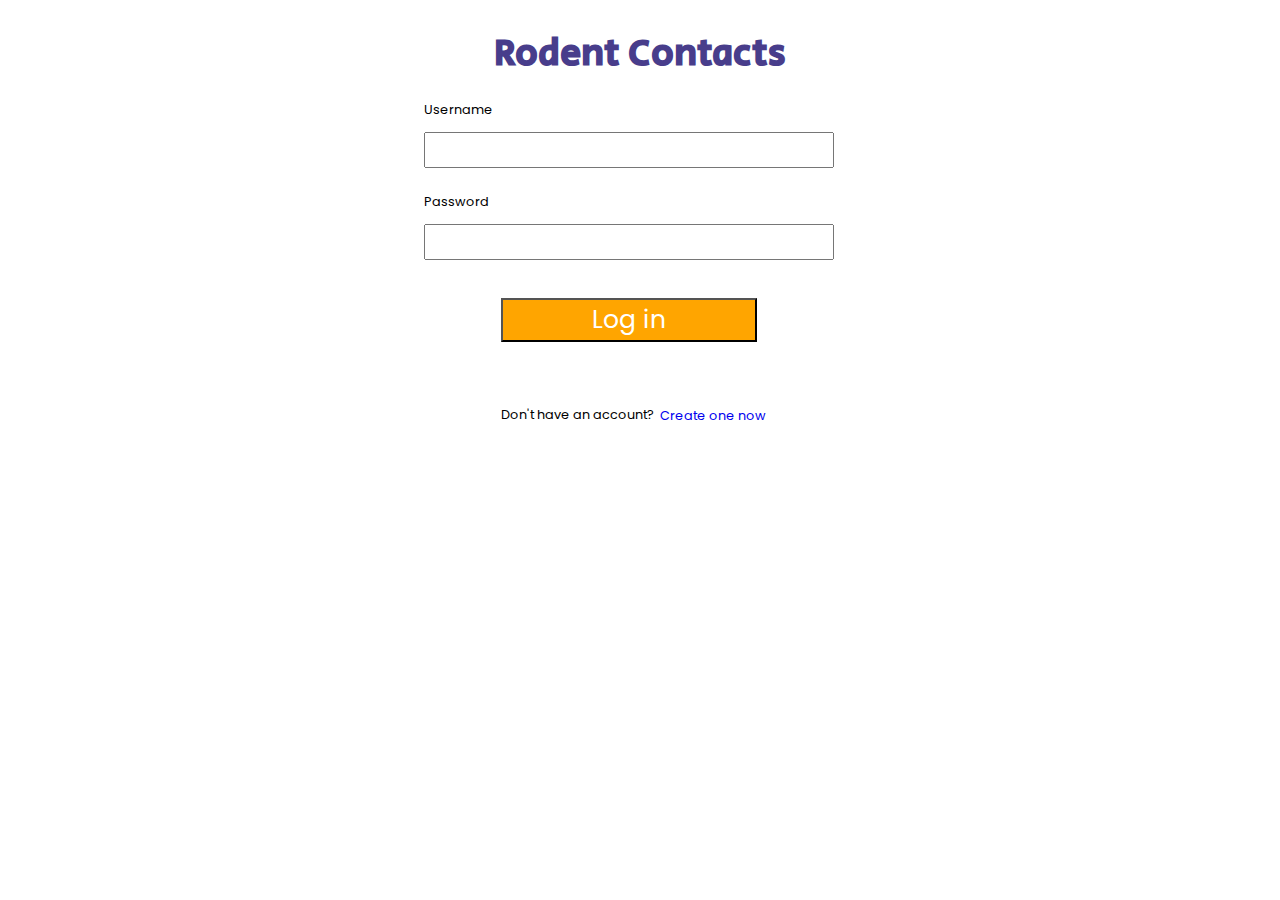
<file: index.html>
<html>
    <head>
        <title>Rodent Contacts Manager</title>
        <script type="text/javascript" src="js/code.js"></script>
        <link href="css/styles.css" rel="stylesheet">
        <link href="https://fonts.googleapis.com/css?family=Secular One" rel="stylesheet">
        <link href="https://fonts.googleapis.com/css?family=Poppins" rel="stylesheet">

        <script type="text/javascript">
            document.addEventListener('DOMContentLoaded', function() 
            {
                loadLogin();
            }, false);
        </script>
    </head>

    <body>
        <h1 id="title">Rodent Contacts</h1>

        <div id="launchDiv">
            <!-- Sign in form -->
            <form id="frmLogin">
                <span class="lblLogin">Username</span>
                <input type="text" id="txtUsername" class="txtInput"/><br />

                <span class="lblLogin">Password</span>
                <input type="password" id="txtPassword" class="txtInput"/><br />

                <button type="button" id="btnLogin" onclick="doLogin();"> Log in </button>

                <span class="lblError" id = "errLogin"></span><br />

                <p id="lblNeedAccnt">Don't have an account?</p>
                <a href="./" id="lnkSignUp" class="launchLink">Create one now</a>
            </form>

            <!-- Create account form -->
            <form class="hidden" id="frmSignUp">
                <span class="lblLogin">First Name</span>
                <input type="text" id="txtFirstName" class="txtInput"/><br />

                <span class="lblLogin">Last Name</span>
                <input type="text" id="txtLastName" class="txtInput"/><br />

                <span class="lblLogin">Create Username</span>
                <input type="text" id="txtSignInName" class="txtInput"/><br />

                <span class="lblLogin">Create Password</span>
                <input type="text" id="txtSignInPassword" class="txtInput"/><br />

                <span class="lblLogin">Confirm Password</span>
                <input type="text" id="txtConfirmedPassword" class="txtInput"/><br />

                <button type="button" id="btnSignUp" onclick="doRegister();"> Sign Up </button>

                <span class="lblError" id = "errSignUp"></span><br />

                <p id="lblHaveAccnt">Already have an account?</p>
                <a href="./" id="lnkLogin" class="launchLink">Log in</a>
            </form>
        </div>
    </body>
</html>
</file>
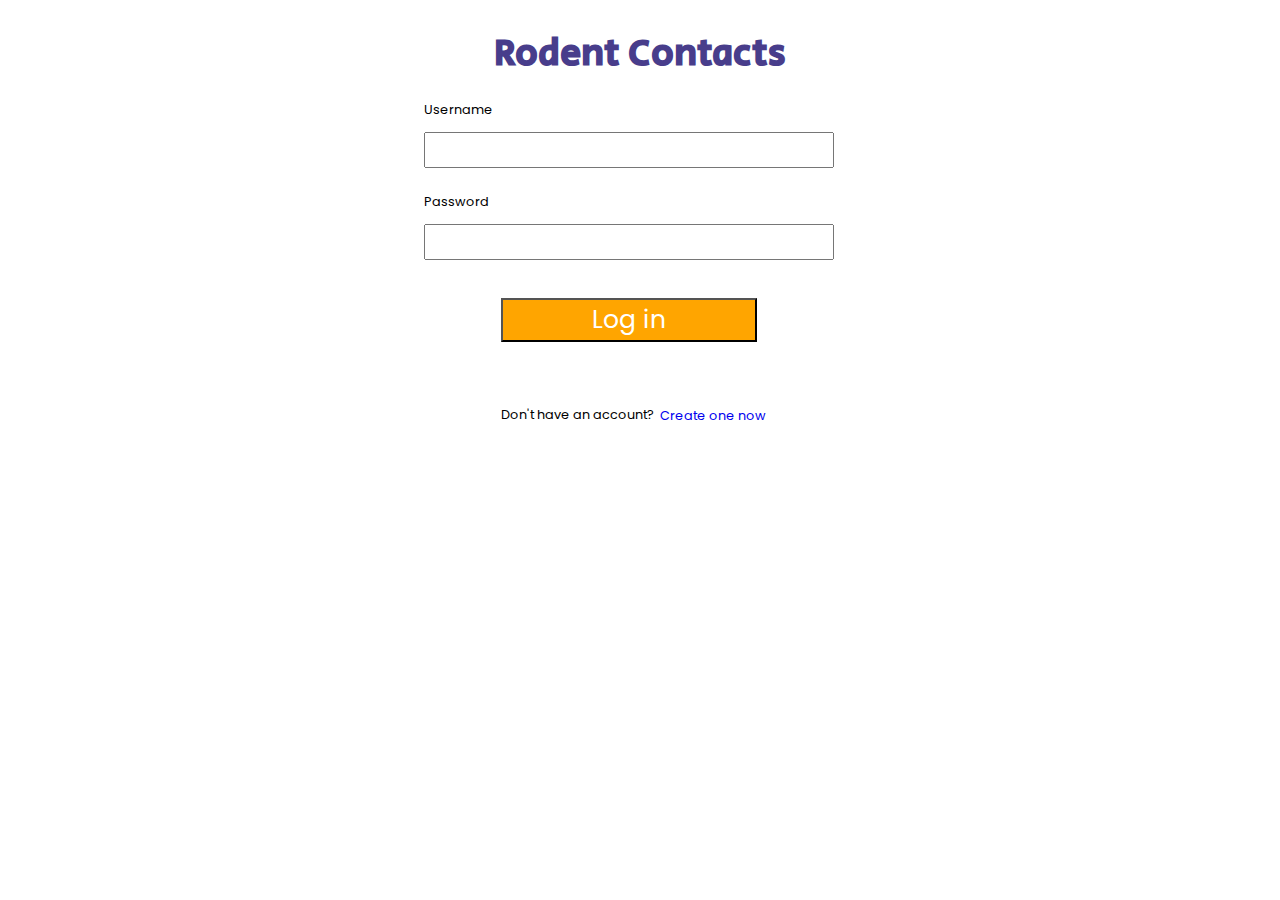
<file: menu.html>
<html>
    <head>
        <title>Rodent Contacts Manager</title>
        <script type="text/javascript" src="js/code.js"></script>
        <link href="css/styles.css" rel="stylesheet">
        <link href="https://fonts.googleapis.com/css?family=Secular One" rel="stylesheet">
        <link href="https://fonts.googleapis.com/css?family=Poppins" rel="stylesheet">

        <script type="text/javascript">
            document.addEventListener('DOMContentLoaded', function() 
            {
                readCookie();
            }, false);
        </script>
    </head>

    <body>
        <!-- Menu heading -->
        <span id="accountName"></span>
        <button type="button" id="btnLogout" onclick="doLogout();"> Log out </button>

        <!-- Create new contact -->
        <div class="hidden" id="dlgNewContact">

            <div class="dlgHeader">
                <span class="lblDlgHeader">New Contact</span>
            </div>

            <form id="dlgNewContactBody">
                <span class="lblNewContactInfoIdent">First Name</span>  <br />
                <input class="txtNewContactInfo" id="txtNewContactFirstName"><br />

                <span class="lblNewContactInfoIdent">Last Name</span><br />
                <input class="txtNewContactInfo" id="txtNewContactLastName"><br />

                <span class="lblNewContactInfoIdent">Email</span><br />
                <input class="txtNewContactInfo" id="txtNewEmail"><br />

                <span class="lblNewContactInfoIdent">Phone Number</span><br />
                <input class="txtNewContactInfo" id="txtNewPhoneNum" placeholder="xxx-xxx-xxxx"><br />
            </form>
            
            <button id="btnCreate" onclick="doCreate();">Create</button>
            <button id="btnCancelNewContact" onclick="closeNewContact();">Cancel</button>
            <span class="lblError" id="errCreate"></span><br />
        </div>

        <!-- Dialog box for reading, editing, and deleting contacts -->
        <div class="hidden" id="dlgContactInfo">

            <div class="dlgHeader">
                <span class="lblDlgHeader">Contact Info</span>
            </div>

            <form id="dlgInfoBody">
                <span class="lblContactInfoIdent">First Name</span>  <br />
                <input class="txtContactInfo" id="txtContactFirstName"><br />

                <span class="lblContactInfoIdent">Last Name</span><br />
                <input class="txtContactInfo" id="txtContactLastName">

                <button type="button" id="btnUpdate" onclick="doUpdate();">Update</button><br />

                <span class="lblContactInfoIdent">Email</span><br />
                <input class="txtContactInfo" id="txtEmail">

                <button type="button" id="btnDelete" onclick="doDelete();">Delete</button><br />

                <span class="lblContactInfoIdent">Phone Number</span><br />
                <input class="txtContactInfo" id="txtPhoneNum"><br />

                <button type="button" id="btnCloseInfo" onclick="closeInfo();">Cancel</button><br />
            </form>
            <span class="lblError" id="errInfo"></span><br />
        </div>

        <div id="menuDiv">
            <form id="searchBar">
                <input type="text" placeholder="search for contact" id="contactSearch">
                <button type="button" id="btnSearch" onclick="doSearch();"><img src="images/searchIcon.png"></button>
            </form>

            <!-- Container for search results -->
            <form id="frmSearchResults"></form>

            <!-- Add new contact -->
            <button type="button" id="btnAddContact" onclick="addContact();">ADD NEW CONTACT</button>
            <br /><span class="lblError" id="errSearch"></span>
        </div>        
    </body>
</html>
</file>
<file: css/styles.css>
#title
{
    font-size: 3vw;
    text-align: center;
    margin: 2vw 0% 1vw;
    font-family: 'Secular One', sans-serif;
    color: darkslateblue; 
}

/*-------------------- Sections --------------------*/
.hidden
{
    display: none;
}

.dlgHeader
{
    background-color: rgba(72, 61, 139, .75);
}

#launchDiv
{
    font-size: 2vw;
    width: 40vw;
    margin-left: 28vw;
    padding: 0.5vw;
}

#searchBar
{
    display: flex;
    align-items: center;
    width:50vw;
    margin-top: 19vw;
    margin-left: 24vw;
    border-radius: 60px;
    background-color:darkslateblue;
    opacity: 75%;
}

#frmSearchResults
{
    flex:1;
    text-align: center;
}

#dlgNewContact, #dlgContactInfo
{
    position: fixed;
    width:60vw;
    max-height: 55vw;
    margin-top: 2vw;
    margin-left: 20vw;
    z-index: 9999;
    border: solid;
    border-radius: 8px;
    background-color: white;
}

#dlgContactInfo
{
    background: rgb(236, 236, 255);
}

/*-------------------- Labels --------------------*/
.lblLogin
{
    display: inline-block;
    font-size: 1vw;
    margin-left: 4vw;
    margin-bottom: 1vw;
    font-family: 'Poppins', sans-serif;
    color:black;
}

.lblContactInfoIdent
{
    display: inline-block;
    margin-top: 1vw;
    margin-left: 10vw;
    font-size: 1.3vw;
    font-family: 'Poppins', sans-serif;
    color:black;
}

.lblNewContactInfoIdent
{
    display: inline-block;
    margin-top: 1vw;
    margin-left: 15vw;
    font-size: 1vw;
    font-family: 'Poppins', sans-serif;
    color:black;
}

.contactResult
{
    display: inline-block;
    font-size: 3vw;
    font-family: 'Poppins', sans-serif;
    color: darkslateblue;
}

.contactResult:hover
{
    cursor:pointer;
    text-decoration: underline;
}

.lblDlgHeader
{
    color: white;
    font-size: 1.6vw;
    margin-left: 1vw;
    font-family: 'Poppins', sans-serif;    
}

.lblError
{
    display: inline-block;
    width: 25vw;
    font-size: 1vw;
    text-align: center;
    margin-top: 4vw;
    margin-left: 8vw;
    font-family: 'Poppins', sans-serif;
    color:red;
}

#lblNeedAccnt
{
    display: inline-block;
    font-size: 1vw;
    margin-top: 1vw;
    margin-left: 10vw;
    margin-bottom: 2vw;
    font-family: 'Poppins', sans-serif;
    color:black;
}

#lblHaveAccnt
{
    display: inline-block;
    font-size: 1vw;
    margin-top: 1vw;
    margin-left: 12vw;
    margin-bottom: 2vw;
    font-family: 'Poppins', sans-serif;
    color:black;
}

#errCreate, #errSearch, #errInfo
{
    font-size: 2vw;
    margin-top: 2vw;
    margin-left: 16vw;
}

#errSearch
{
    margin-left: 35vw;
}

#errInfo
{
    margin-left: 14vw;
}

#accountName
{
    display: inline-block;
    font-size: 1.5vw;
    margin-top: 1vw;
    margin-left: 1vw;
    font-family: 'Poppins', sans-serif;
    color: darkslateblue;
}

/*-------------------- Text Entries --------------------*/
input[type="text"],input[type="password"]
{
    width: 80%;
    margin-left: 4vw;
    margin-bottom: 5%;
    font-family: 'Poppins', sans-serif;
}

.txtInput
{
	font-size: 20px;
}

.txtContactInfo
{
    display: inline-block;
    margin-left: 10vw;
    font-size: 2.5vw;
    margin-bottom: 1vw;
    font-family: 'Poppins', sans-serif;
    color:darkslateblue;
    background:white;
}

.txtNewContactInfo
{
    display: inline-block;
    margin-left: 15vw;
    font-size: 2.3vw;
    margin-bottom: 2vw;
    font-family: 'Poppins', sans-serif;
    color:darkslateblue;
    background:rgba(211, 211, 211, .1);
}

#contactSearch
{
    font-size: 20px;
    margin-top: 5%;
    margin-left: 3%;
    color:white;   
    background: transparent;
    border: 0;
    outline: none;
}

#contactSearch::placeholder
{
    color:white;
    opacity: 90%;
}

/*-------------------- Buttons --------------------*/

#btnLogin
{
    font-size: 25px;
    width: 20vw;
    margin-top: 1vw;
    margin-left: 10vw;
    font-family: 'Poppins', sans-serif;
    background-color: orange;
    color: #FFFFFF;
}

#btnLogin:hover
{
    background-color: orange;
    color: #FFFFFF;
    opacity: 50%;
}

#btnSignUp
{
    font-size: 25px;
    width: 20vw;
    margin-top: 1vw;
    margin-left: 10vw;
    font-family: 'Poppins', sans-serif;
    border-radius: 15px;
    background-color:cornflowerblue;
    color: #FFFFFF;
}

#btnSignUp:hover
{
    background-color: cornflowerblue;
    color: #FFFFFF;
    opacity: 50%;
}

#btnLogout
{
    font-size: 18px;
    width: 10vw;
    margin-left: 60vw;
    font-family: 'Poppins', sans-serif;
    border-radius: 15px;
    background-color:cornflowerblue;
    color: #FFFFFF;
}

#btnLogout:hover
{
    background-color: cornflowerblue;
    color: #FFFFFF;
    opacity: 50%;
}

#btnSearch
{
    margin-left: 3%;
    border: 0;
    border-radius: 50%;
    width: 60px;
    height: 60px;
    background: ghostwhite;
    opacity: 90%;
}

#btnSearch img
{
    width: 25px;
    cursor: pointer;
}

#btnEdit
{
    margin-top: 1vw;
    margin-left: 40vw;
    border: none;
}

#btnEdit img
{
    width: 42px;
    cursor: pointer;
    background:transparent;
}

#btnUpdate, #btnDelete, #btnCloseInfo, #btnCancelNewContact
{
    font-size: 25px;
    width: 10vw;
    margin-left: 3vw;
    font-family: 'Poppins', sans-serif;
    background-color: lightgreen;
    color: white;
    border-radius: 10px;
}

#btnCloseInfo
{
    margin-top: 1vw;
    margin-left: 20vw;
    background-color: rgba(72, 61, 139, .75);
}

#btnCancelNewContact, #btnDelete
{
    background-color:lightcoral;
}

#btnAddContact
{
    font-size: 30px;
    width: 33vw;
    margin-top: 4vw;
    margin-left: 32vw;
    font-family: 'Poppins', sans-serif;
    background-color: darkslateblue;
    color: white;
    border-radius: 10px;
}

#btnCreate
{
    font-size: 25px;
    width: 10vw;
    margin-left: 17vw;
    font-family: 'Poppins', sans-serif;
    background-color: darkslateblue;
    color: white;
    border-radius: 10px;
}

#btnAddContact:hover, #btnCreate:hover
{
    opacity: 80%;
    cursor: pointer;
}

/*-------------------- Links --------------------*/
.launchLink
{
    font-size: 1vw;
    font-family: 'Poppins', sans-serif;
    text-decoration: none;
}

.launchLink:hover
{
    text-decoration: underline;
}
</file>
